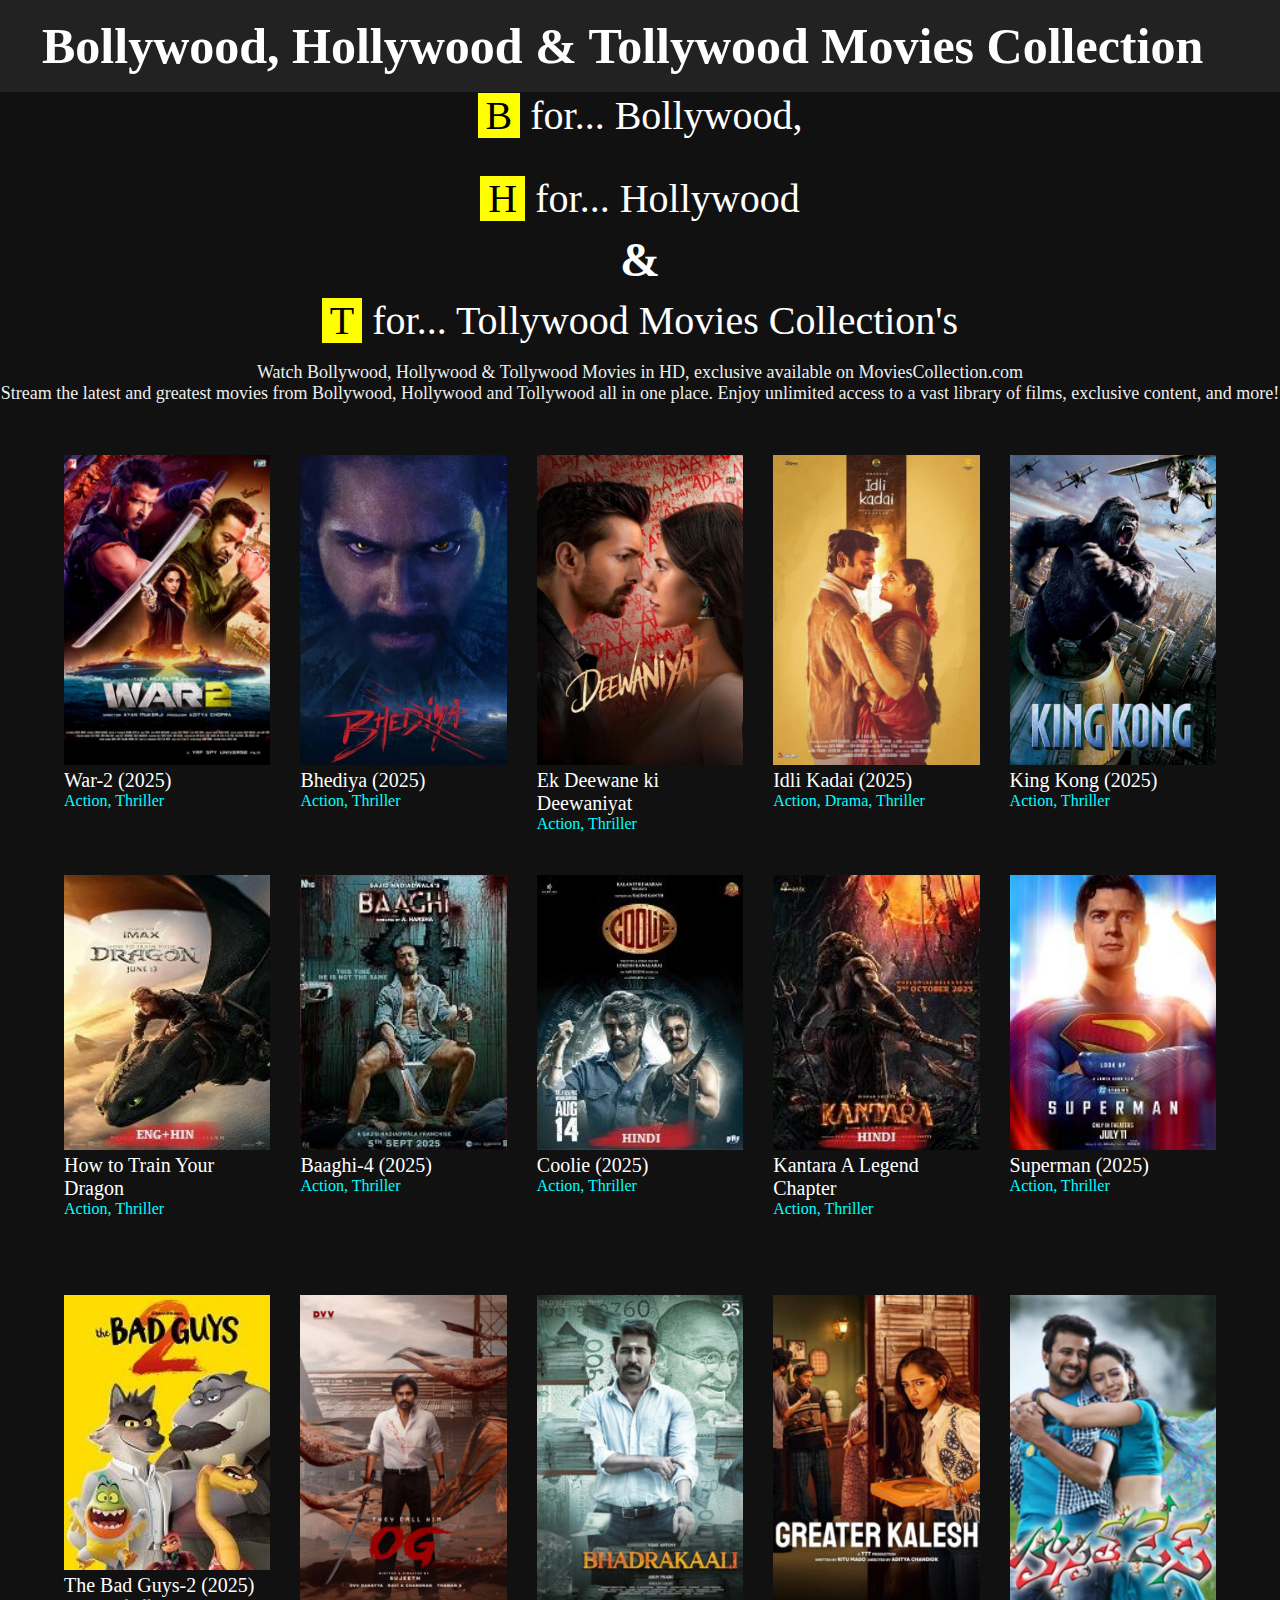
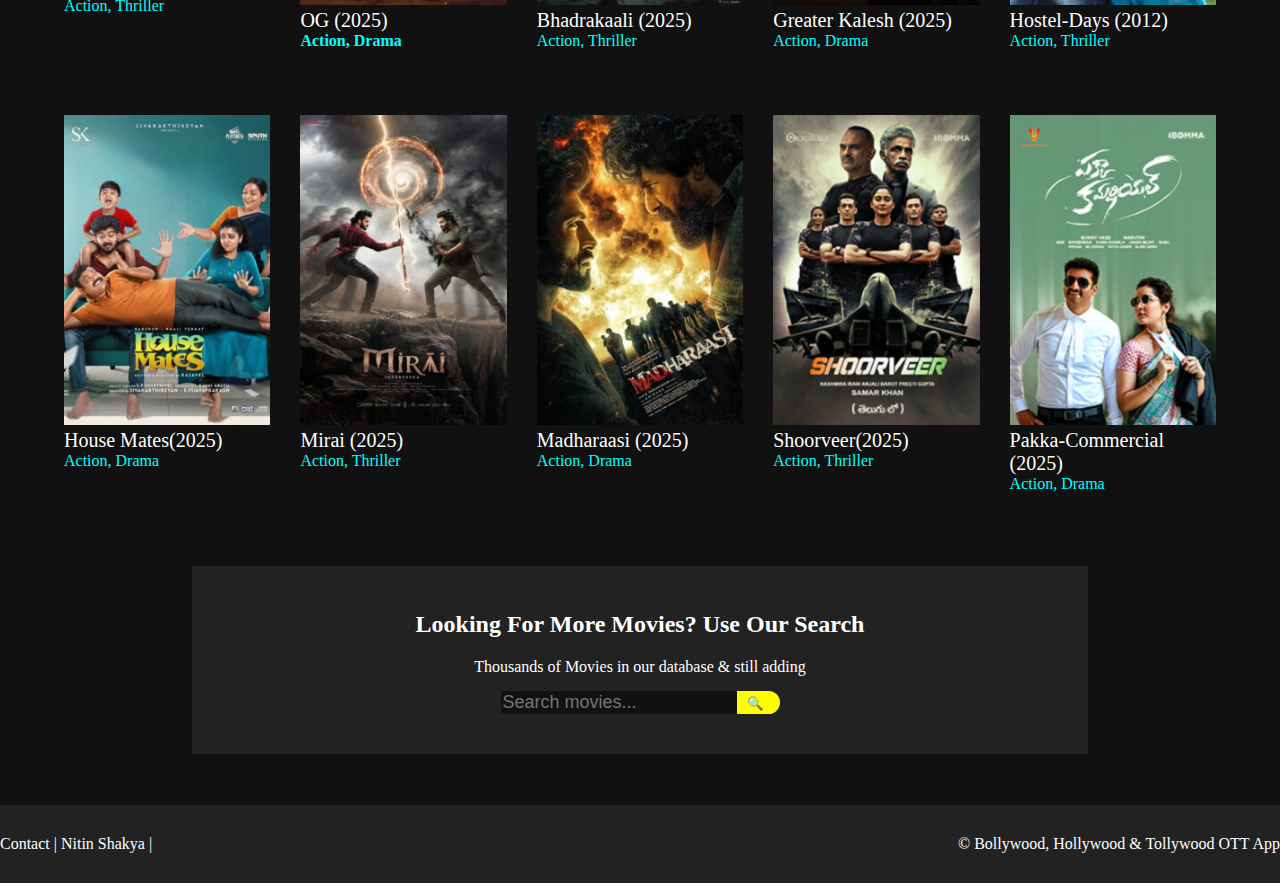
<file: index.html>
<!--mybolywood & tollywood ott app (grid application)-->
<!DOCTYPE html>
<html lang="en">
<head>
    <meta charset="UTF-8">
    <meta name="viewport" content="width=device-width, initial-scale=1.0">
    <title>Bollywood & Tollywood OTT App</title>
    <link rel="stylesheet" href="style.css">
</head>
<body class="body">
    <!--header section-->
    <header class="header">
        <h1>Bollywood, Hollywood & Tollywood Movies Collection</h1>
    </header>
    <!--slogon section-->
    <article class="slogon">
        <div>B for... Bollywood, </div>
        <br></br>
        <div>H for... Hollywood </div>
        <h2>&</h2>
        <div>T for... Tollywood Movies Collection's</div>
        <p>Watch Bollywood, Hollywood & Tollywood Movies in HD, exclusive available on MoviesCollection.com <br>
        Stream the latest and greatest movies from Bollywood, Hollywood and Tollywood all in one place. Enjoy unlimited access to a vast library of films, exclusive content, and more!</p>
    </article>
    <!--grid box-->
    <main class="grid-box">
        <!--grid item-->
        <section class="grid-item">
            <div>
                <img src="images/War-2-vrd5n-2025-230x345.jpg" alt="War-2">
            </div>
            <div>
                <a href="https://www.5movierulz.games/war-2-2025-hindi/movie-watch-online-free-5636.html">War-2 (2025)</a>
            </div>
            <div>Action, Thriller</div>
        </section>
         <!--grid item-->
        <section class="grid-item">
            <div>
                <img src="images/Bhediya-2022-Bollywood-Hindi-Movie-HD-ESub-(filmyfly.observer).jpg" alt="Bhediya">
            </div>
            <div>
                <a>Bhediya (2025)</a>
            </div>
            <div>Action, Thriller</div>
        </section>
         <section class="grid-item">
            <div>
                <img src="images/Ek-Deewane-ki-Deewaniyat-2025-Bollywood-Hindi-Movie-HQCam-(filmyfly.observer).jpg" alt="Ek-Deewane-ki-Deewaniyat">
            </div>
            <div>
                <a href="https://www.5movierulz.games/ek-deewane-ki-deewaniyat-2025-hindi/movie-watch-online-free-5712.html">Ek Deewane ki Deewaniyat</a>
            </div>
            <div>Action, Thriller</div>
        </section>
        
        <section class="grid-item">
            <div>
                <img src="images/Idli-Kadai-jhy7m-2025-230x345.jpg" alt="Idli-Kadai">
            </div>
            <div>
                <a>Idli Kadai (2025)</a>
            </div>
            <div>Action, Drama, Thriller</div>
        </section>
        <section class="grid-item">
            <div>
                <img src="images/King-Kong-2005-Hindi-English-Dual-Audio-Hollywood-Movie-BluRay-HD-ESub-(filmyfly.observer).jpg" alt="King-Kong">
            </div>
            <div>
                <a>King Kong (2025)</a>
            </div>
            <div>Action, Thriller</div>
        </section>
        <section class="grid-item">
            <div>
                <img src="images/How-to-Train-Your-Dragon-English.jpg" alt="How-to-Train-Your-Dragon">
            </div>
            <div>
                <a>How to Train Your Dragon</a>
            </div>
            <div>Action, Thriller</div>
        </section>
        <section class="grid-item">
            <div>
                <img src="images/Baaghi-4-Hindi.jpg" alt="Baaghi-4">
            </div>
            <div>
                <a>Baaghi-4 (2025)</a>
            </div>
            <div>Action, Thriller</div>
        </section>
        <section class="grid-item">
            <div>
                <img src="images/Coolie-Hindi.jpg" alt="Coolie">
            </div>
            <div>
                <a>Coolie (2025)</a>
            </div>
            <div>Action, Thriller</div>
        </section>
        <section class="grid-item">
            <div>
                <img src="images/Kantara-A-Legend-Chapter-1-Hindi.jpg" alt="Kantara">
            </div>
            <div>
                <a>Kantara A Legend Chapter</a>
            </div>
            <div>Action, Thriller</div>
        </section>
        <section class="grid-item">
            <div>
                <img src="images/Superman-English.jpg" alt="Superman">
            </div>
            <div>
                <a>Superman (2025)</a>
            </div>
            <div>Action, Thriller</div>
        </section>
        <section class="grid-item">
            <div>
                <img src="images/The-Bad-Guys-2.jpg" alt="The-Bad-Guys-2">
            </div>
            <div>
                <a>The Bad Guys-2 (2025)</a>
            </div>
            <div>Action, Thriller</div>
        </section>
        <section class="grid-item">
            <div>
                <img src="images/OG-drd6v-2025-230x345.jpg" alt="OG">
            </div>
            <div>
                <a>OG (2025)</a>
            </div>
            <div><strong>Action, Drama</strong></div>
        </section>
        <!--grid item-->
        <section class="grid-item">
            <div>
                <img src="images/Bhadrakaali-fas5t-2025-230x345.jpg" alt="Bhadrakaali">
            </div>
            <div>
                <a>Bhadrakaali (2025)</a>
            </div>
            <div>Action, Thriller</div>
        </section>
        <!--grid item-->
        <section class="grid-item">
            <div>
                <img src="images/Greater-Kalesh-uj8mn-2025-230x345.jpg" alt="Greater Kalesh">
            </div>
            <div>
                <a>Greater Kalesh (2025)</a>
            </div>
            <div>Action, Drama</div>
        </section>
        <!--grid item-->
        <section class="grid-item">
            <div>
                <img src="images/Hostel-Days-2012-230x345.jpg" alt="Hostel-Days">
            </div>
            <div>
                <a>Hostel-Days (2012)</a>
            </div>
            <div>Action, Thriller</div>
        </section>
        <!--grid item-->
        <section class="grid-item">
            <div>
                <img src="images/House-Mates-ar5st-2025-230x345.jpg" alt="House Mates">
            </div>
            <div>
                <a>House Mates(2025)</a>
            </div>
            <div>Action, Drama</div>
        </section>
        <!--grid item-->
        <section class="grid-item">
            <div>
                <img src="images/Mirai-anu7m-2025-230x345.jpg" alt="Mirai">
            </div>
            <div>
                <a>Mirai (2025)</a>
            </div>
            <div>Action, Thriller</div>
        </section>
        <!--grid item-->
        <section class="grid-item">
            <div>
                <img src="images/Madharaasi-xcu7s-2025-230x345.jpg" alt="Madharaasi">
            </div>
            <div>
                <a>Madharaasi (2025)</a>
            </div>
            <div>Action, Drama</div>
        </section>
        <!--grid item-->
        <section class="grid-item">
            <div>
                <img src="images/Shoorveer-Telugu-2022-230x345.jpg" alt="Shoorveer">
            </div>
            <div>
                <a>Shoorveer(2025)</a>
            </div>
            <div>Action, Thriller</div>
        </section>
        <!--grid item-->
        <section class="grid-item">
            <div>
                <img src="images/Pakka-Commercial-2022-230x345.jpg" alt="Pakka-Commercial">
            </div>
            <div>
                <a>Pakka-Commercial (2025)</a>
            </div>
            <div>Action, Drama</div>
        </section>

    </main>
    <!-- Search section-->
    <section class="search">
        <div><h2>Looking For More Movies? Use Our Search</h2></div>
        <div>Thousands of Movies in our database & still adding </div>
        <div class="search-box">
            <input type="text" placeholder="Search movies...">
            <button type="submit">🔍</button>
        </div>
    </section>     
    <footer class="footer">
        <div>Contact | Nitin Shakya |</div>
        <div>&copy; Bollywood, Hollywood & Tollywood OTT App</div>
    </footer>
</body> 
</html>
</file>
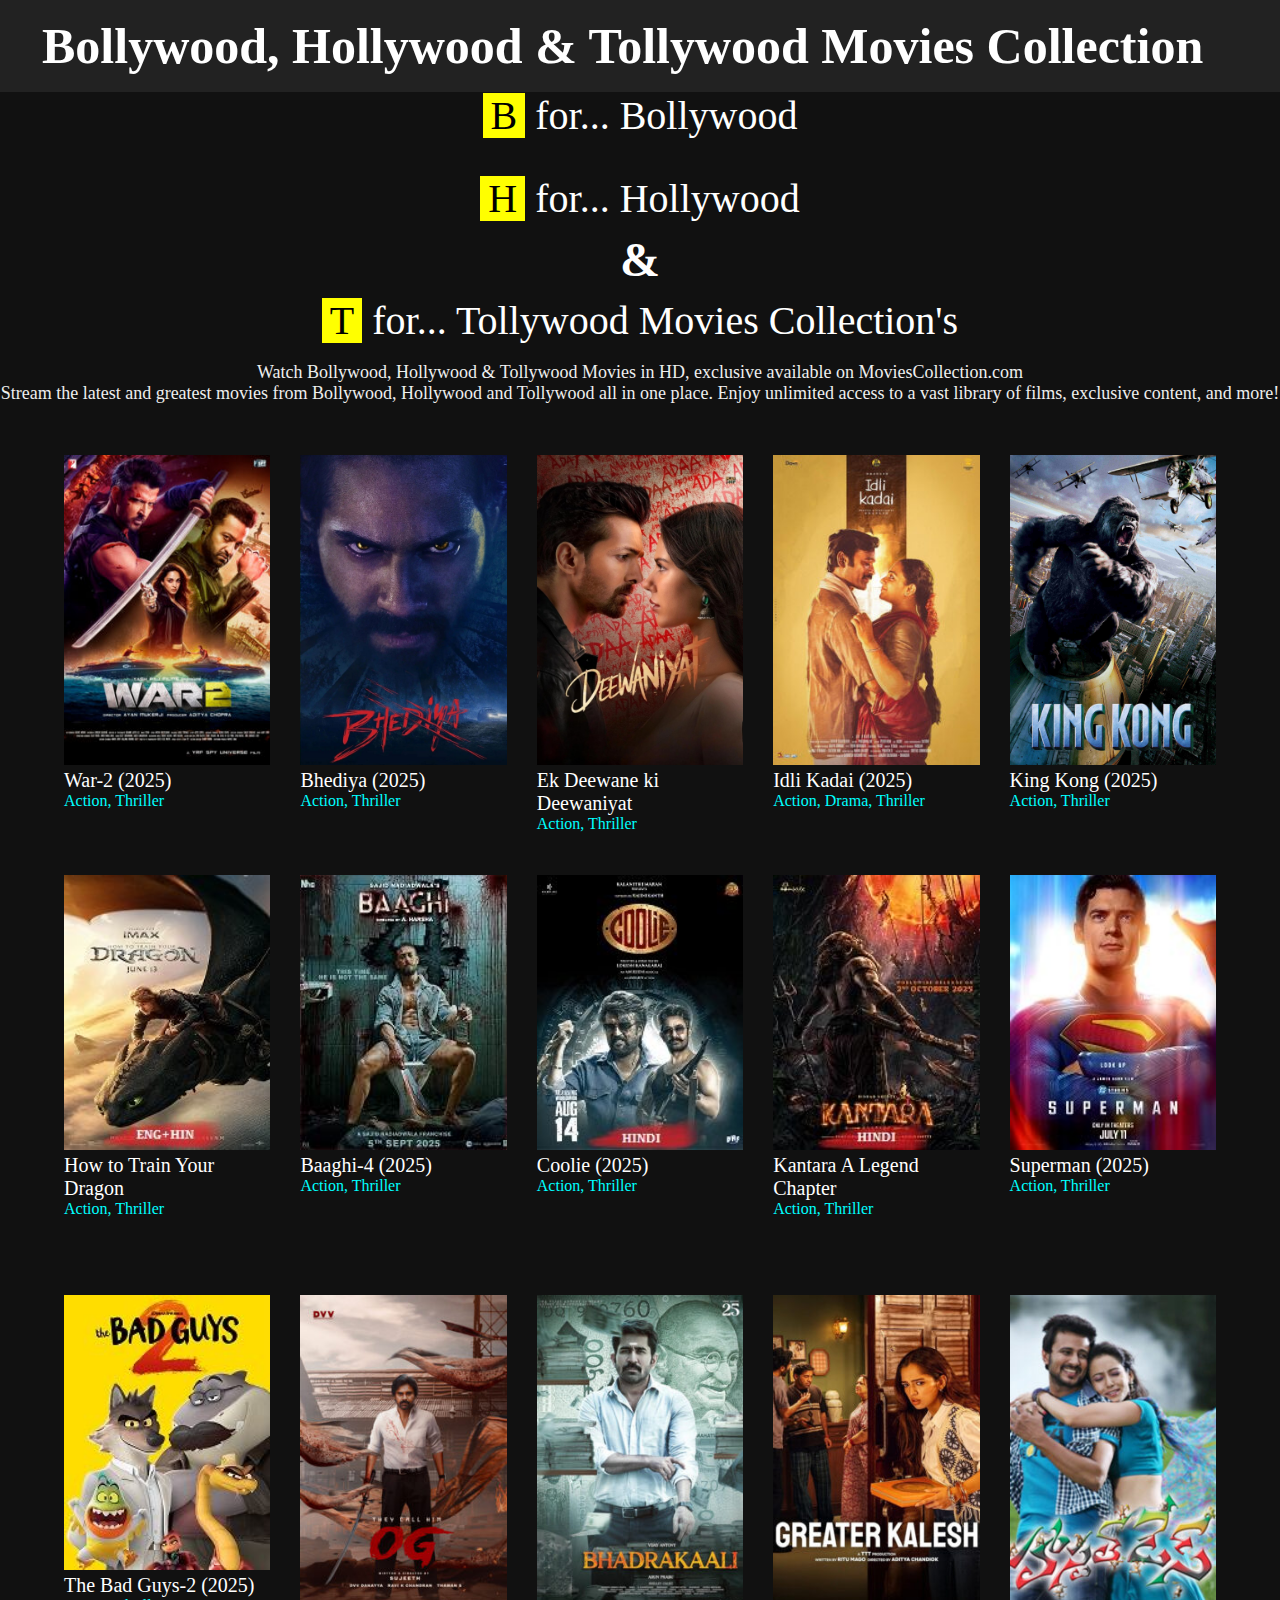
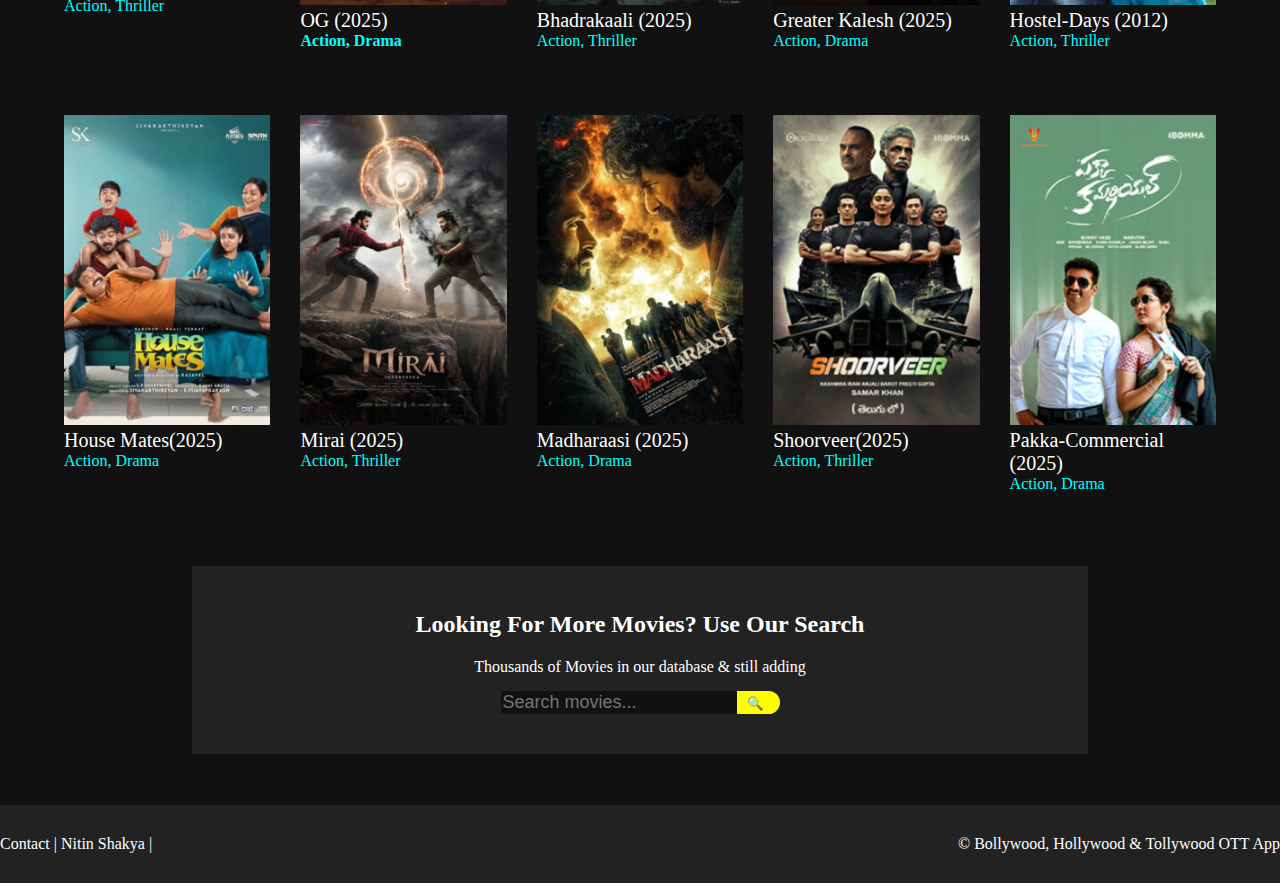
<file: gridapp.html>
<!--mybolywood & tollywood ott app (grid application)-->
<!DOCTYPE html>
<html lang="en">
<head>
    <meta charset="UTF-8">
    <meta name="viewport" content="width=device-width, initial-scale=1.0">
    <title>Bollywood & Tollywood OTT App</title>
    <link rel="stylesheet" href="gridapp.css">
</head>
<body class="body">
    <!--header section-->
    <header class="header">
        <h1>Bollywood, Hollywood & Tollywood Movies Collection</h1>
    </header>
    <!--slogon section-->
    <article class="slogon">
        <div>B for... Bollywood </div>
        <br></br>
        <div>H for... Hollywood </div>
        <h2>&</h2>
        <div>T for... Tollywood Movies Collection's</div>
        <p>Watch Bollywood, Hollywood & Tollywood Movies in HD, exclusive available on MoviesCollection.com <br>
        Stream the latest and greatest movies from Bollywood, Hollywood and Tollywood all in one place. Enjoy unlimited access to a vast library of films, exclusive content, and more!</p>
    </article>
    <!--grid box-->
    <main class="grid-box">
        <!--grid item-->
        <section class="grid-item">
            <div>
                <img src="images/War-2-vrd5n-2025-230x345.jpg" alt="War-2">
            </div>
            <div>
                <a>War-2 (2025)</a>
            </div>
            <div>Action, Thriller</div>
        </section>
         <!--grid item-->
        <section class="grid-item">
            <div>
                <img src="images/Bhediya-2022-Bollywood-Hindi-Movie-HD-ESub-(filmyfly.observer).jpg" alt="Bhediya">
            </div>
            <div>
                <a>Bhediya (2025)</a>
            </div>
            <div>Action, Thriller</div>
        </section>
         <section class="grid-item">
            <div>
                <img src="images/Ek-Deewane-ki-Deewaniyat-2025-Bollywood-Hindi-Movie-HQCam-(filmyfly.observer).jpg" alt="Ek-Deewane-ki-Deewaniyat">
            </div>
            <div>
                <a href="https://www.5movierulz.games/ek-deewane-ki-deewaniyat-2025-hindi/movie-watch-online-free-5712.html">Ek Deewane ki Deewaniyat</a>
            </div>
            <div>Action, Thriller</div>
        </section>
        
        <section class="grid-item">
            <div>
                <img src="images/Idli-Kadai-jhy7m-2025-230x345.jpg" alt="Idli-Kadai">
            </div>
            <div>
                <a>Idli Kadai (2025)</a>
            </div>
            <div>Action, Drama, Thriller</div>
        </section>
        <section class="grid-item">
            <div>
                <img src="images/King-Kong-2005-Hindi-English-Dual-Audio-Hollywood-Movie-BluRay-HD-ESub-(filmyfly.observer).jpg" alt="King-Kong">
            </div>
            <div>
                <a>King Kong (2025)</a>
            </div>
            <div>Action, Thriller</div>
        </section>
        <section class="grid-item">
            <div>
                <img src="images/How-to-Train-Your-Dragon-English.jpg" alt="How-to-Train-Your-Dragon">
            </div>
            <div>
                <a>How to Train Your Dragon</a>
            </div>
            <div>Action, Thriller</div>
        </section>
        <section class="grid-item">
            <div>
                <img src="images/Baaghi-4-Hindi.jpg" alt="Baaghi-4">
            </div>
            <div>
                <a>Baaghi-4 (2025)</a>
            </div>
            <div>Action, Thriller</div>
        </section>
        <section class="grid-item">
            <div>
                <img src="images/Coolie-Hindi.jpg" alt="Coolie">
            </div>
            <div>
                <a>Coolie (2025)</a>
            </div>
            <div>Action, Thriller</div>
        </section>
        <section class="grid-item">
            <div>
                <img src="images/Kantara-A-Legend-Chapter-1-Hindi.jpg" alt="Kantara">
            </div>
            <div>
                <a>Kantara A Legend Chapter</a>
            </div>
            <div>Action, Thriller</div>
        </section>
        <section class="grid-item">
            <div>
                <img src="images/Superman-English.jpg" alt="Superman">
            </div>
            <div>
                <a>Superman (2025)</a>
            </div>
            <div>Action, Thriller</div>
        </section>
        <section class="grid-item">
            <div>
                <img src="images/The-Bad-Guys-2.jpg" alt="The-Bad-Guys-2">
            </div>
            <div>
                <a>The Bad Guys-2 (2025)</a>
            </div>
            <div>Action, Thriller</div>
        </section>
        <section class="grid-item">
            <div>
                <img src="images/OG-drd6v-2025-230x345.jpg" alt="OG">
            </div>
            <div>
                <a>OG (2025)</a>
            </div>
            <div><strong>Action, Drama</strong></div>
        </section>
        <!--grid item-->
        <section class="grid-item">
            <div>
                <img src="images/Bhadrakaali-fas5t-2025-230x345.jpg" alt="Bhadrakaali">
            </div>
            <div>
                <a>Bhadrakaali (2025)</a>
            </div>
            <div>Action, Thriller</div>
        </section>
        <!--grid item-->
        <section class="grid-item">
            <div>
                <img src="images/Greater-Kalesh-uj8mn-2025-230x345.jpg" alt="Greater Kalesh">
            </div>
            <div>
                <a>Greater Kalesh (2025)</a>
            </div>
            <div>Action, Drama</div>
        </section>
        <!--grid item-->
        <section class="grid-item">
            <div>
                <img src="images/Hostel-Days-2012-230x345.jpg" alt="Hostel-Days">
            </div>
            <div>
                <a>Hostel-Days (2012)</a>
            </div>
            <div>Action, Thriller</div>
        </section>
        <!--grid item-->
        <section class="grid-item">
            <div>
                <img src="images/House-Mates-ar5st-2025-230x345.jpg" alt="House Mates">
            </div>
            <div>
                <a>House Mates(2025)</a>
            </div>
            <div>Action, Drama</div>
        </section>
        <!--grid item-->
        <section class="grid-item">
            <div>
                <img src="images/Mirai-anu7m-2025-230x345.jpg" alt="Mirai">
            </div>
            <div>
                <a>Mirai (2025)</a>
            </div>
            <div>Action, Thriller</div>
        </section>
        <!--grid item-->
        <section class="grid-item">
            <div>
                <img src="images/Madharaasi-xcu7s-2025-230x345.jpg" alt="Madharaasi">
            </div>
            <div>
                <a>Madharaasi (2025)</a>
            </div>
            <div>Action, Drama</div>
        </section>
        <!--grid item-->
        <section class="grid-item">
            <div>
                <img src="images/Shoorveer-Telugu-2022-230x345.jpg" alt="Shoorveer">
            </div>
            <div>
                <a>Shoorveer(2025)</a>
            </div>
            <div>Action, Thriller</div>
        </section>
        <!--grid item-->
        <section class="grid-item">
            <div>
                <img src="images/Pakka-Commercial-2022-230x345.jpg" alt="Pakka-Commercial">
            </div>
            <div>
                <a>Pakka-Commercial (2025)</a>
            </div>
            <div>Action, Drama</div>
        </section>

    </main>
    <!-- Search section-->
    <section class="search">
        <div><h2>Looking For More Movies? Use Our Search</h2></div>
        <div>Thousands of Movies in our database & still adding </div>
        <div class="search-box">
            <input type="text" placeholder="Search movies...">
            <button type="submit">🔍</button>
        </div>
    </section>     
    <footer class="footer">
        <div>Contact | Nitin Shakya |</div>
        <div>&copy; Bollywood, Hollywood & Tollywood OTT App</div>
    </footer>
</body> 
</html>
</file>
<file: style.css>
/* defining styles for grid application */
:root {
    --bg: #222; /* background color */
    --btm: 4%; /* bottom margin */
}
.body{
    background: #111;
    margin: 0;
}
/* header styles */
.header {
    background:var(--bg); /* var calling */
    padding: 15px 40px;
    margin-bottom:ver(--btm);
}
.header img {
    width: 180px;
    height: 50px;
 
}
@keyframes moving {
    0%{ transform: translate(1px, 1px);}
    25%{ transform: translate(350px, 1px);} 
    
}
h1{
    color:#FFF;
    font-size: 50px;
    margin: 2px;
    display: inline-block;
    animation: moving 15s;
    text-align: center; 
    
}

/* aritcle styles */
.slogon {
    text-align: center;
    margin-bottom: var(--btm);
    div{
        color:#fff;
        font-size: 2.5em;
        font-family: 'Arial Rounded MT';
    }
    div:first-letter {
        background: yellow;
        color: #000;
        padding: 0px 8px;
        
    }
    h2{
        color: #fff;
        font-size: 48px;
        margin: 10px 0;
        text-align: center;
    }
    p{
        color: #EEE;
        font-size: 18px;
    }
}
/* search box styles */
.search{
  background:var(--bg);
  color:#FFF;  
  text-align:center;
  margin:auto;  
  margin-bottom:var(--btm);
  width:70%;
  padding:25px 0;
  div:first-child{
	font-family:'Arial Rounded MT';
  }
  div{
	margin-bottom:15px;
  }
  .search-box
  {
    border-radius:15px;
	background:yellow;
	display:inline-block;
	padding-right:10px;
      input{
	    background:#111;
	    color:#FFF;
	    border:none;
	    outline:none;
	    font-size:18px;
      }
      button{
	    background:yellow;
	    border:none;
	    outline:none;
      }
  }
}
/* footer styles */
.footer {
    background: var(--bg);
    color: #FFF;
    padding: 30px 0;
    display: flex;
    justify-content: space-between;
}
/* grid box styles */
.grid-box{
    display:grid; /*N-row X 1-column grid */
    grid-template-columns: 1fr 1fr 1fr 1fr 1fr; /* 5-column grid */
    grid-template-rows: 400px 400px 400px 400px; /* 4-row grid */
    grid-gap:20px 30px;
    width:90%;
    margin:auto;
    margin-bottom: var(--btm);
}
.grid-item{
    img{
        width:100%;
        height:320%;
        object-fit:cover;
    }
    a{
        color:#FFF;
        text-decoration:none;
        font-size:20px;
        text-align: center;
        &:hover{
            text-decoration:underline;
        }
    }
    div:last-child{
        color:cyan;
    }
    &:hover{
        filter:grayscale(130%);
    }
    
}
</file>
<file: gridapp.css>
/* defining styles for grid application */
:root {
    --bg: #222; /* background color */
    --btm: 4%; /* bottom margin */
}
.body{
    background: #111;
    margin: 0;
}
/* header styles */
.header {
    background:var(--bg); /* var calling */
    padding: 15px 40px;
    margin-bottom:ver(--btm);
}
.header img {
    width: 180px;
    height: 50px;
 
}
@keyframes moving {
    0%{ transform: translate(1px, 1px);}
    25%{ transform: translate(350px, 1px);} 
    
}
h1{
    color:#FFF;
    font-size: 50px;
    margin: 2px;
    display: inline-block;
    animation: moving 15s;
    text-align: center; 
    
}

/* aritcle styles */
.slogon {
    text-align: center;
    margin-bottom: var(--btm);
    div{
        color:#fff;
        font-size: 2.5em;
        font-family: 'Arial Rounded MT';
    }
    div:first-letter {
        background: yellow;
        color: #000;
        padding: 0px 8px;
        
    }
    h2{
        color: #fff;
        font-size: 48px;
        margin: 10px 0;
        text-align: center;
    }
    p{
        color: #EEE;
        font-size: 18px;
    }
}
/* search box styles */
.search{
  background:var(--bg);
  color:#FFF;  
  text-align:center;
  margin:auto;  
  margin-bottom:var(--btm);
  width:70%;
  padding:25px 0;
  div:first-child{
	font-family:'Arial Rounded MT';
  }
  div{
	margin-bottom:15px;
  }
  .search-box
  {
    border-radius:15px;
	background:yellow;
	display:inline-block;
	padding-right:10px;
      input{
	    background:#111;
	    color:#FFF;
	    border:none;
	    outline:none;
	    font-size:18px;
      }
      button{
	    background:yellow;
	    border:none;
	    outline:none;
      }
  }
}
/* footer styles */
.footer {
    background: var(--bg);
    color: #FFF;
    padding: 30px 0;
    display: flex;
    justify-content: space-between;
}
/* grid box styles */
.grid-box{
    display:grid; /*N-row X 1-column grid */
    grid-template-columns: 1fr 1fr 1fr 1fr 1fr; /* 5-column grid */
    grid-template-rows: 400px 400px 400px 400px; /* 4-row grid */
    grid-gap:20px 30px;
    width:90%;
    margin:auto;
    margin-bottom: var(--btm);
}
.grid-item{
    img{
        width:100%;
        height:320%;
        object-fit:cover;
    }
    a{
        color:#FFF;
        text-decoration:none;
        font-size:20px;
        text-align: center;
        &:hover{
            text-decoration:underline;
        }
    }
    div:last-child{
        color:cyan;
    }
    &:hover{
        filter:grayscale(130%);
    }
    
}
</file>
